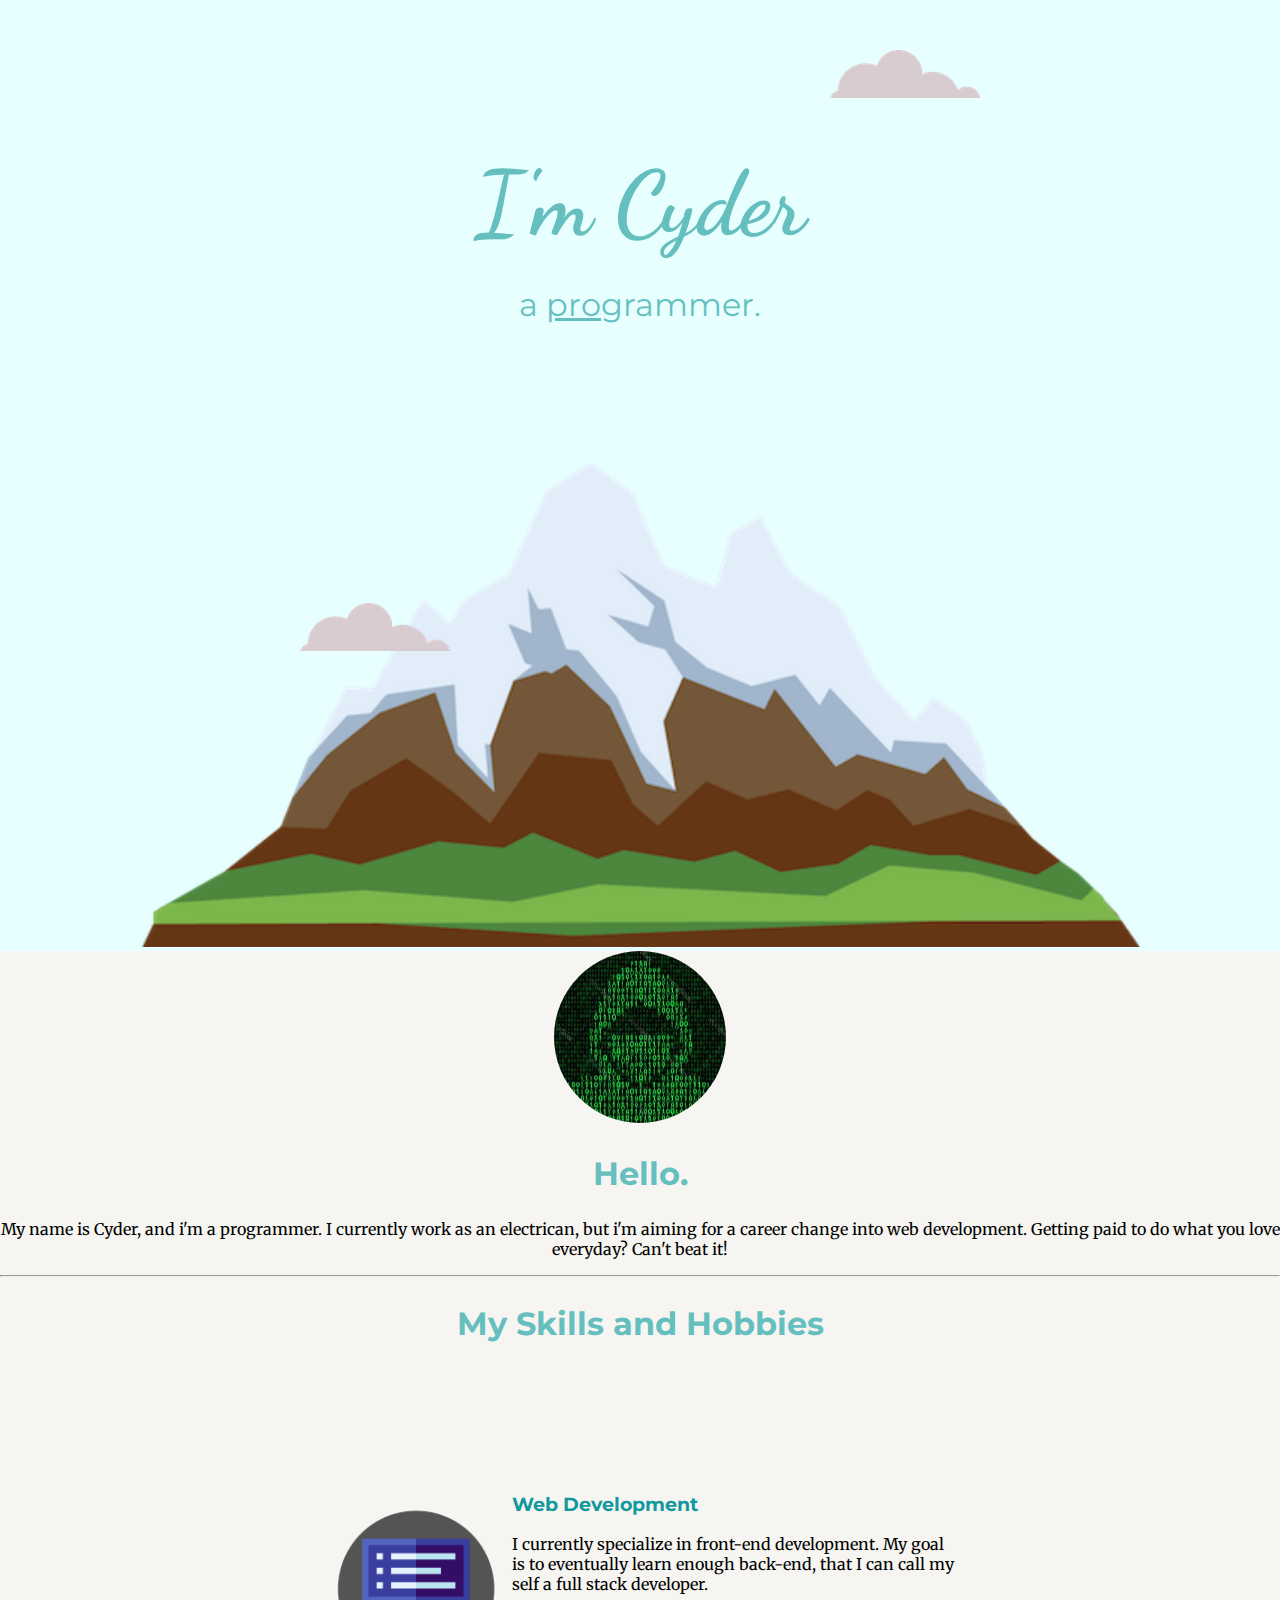
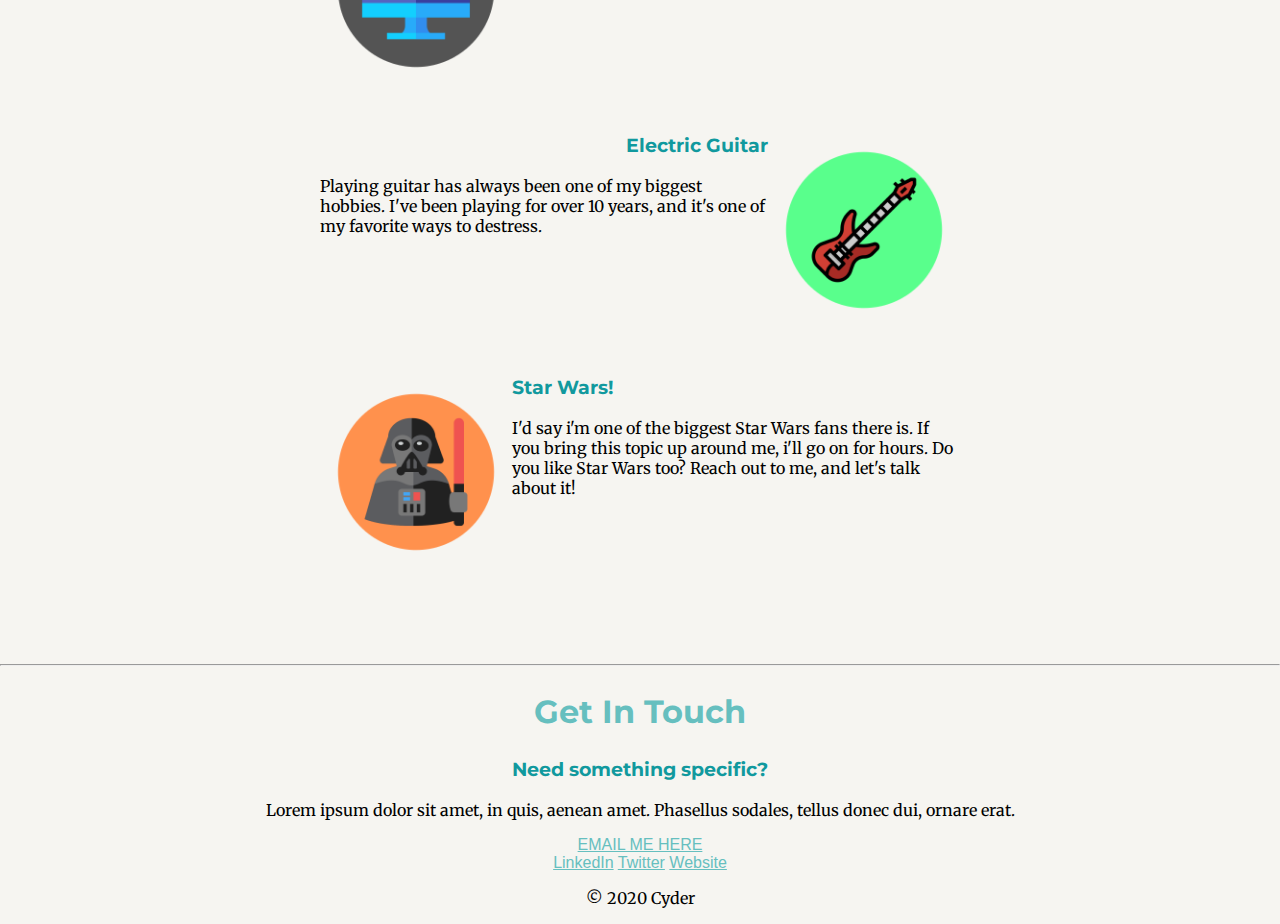
<file: index.html>
<!DOCTYPE html>
<html>

<head>
  <meta charset="utf-8">
  <title>Cyder's Site</title>
  <link rel="stylesheet" href="css/styles.css">
  <link rel="preconnect" href="https://fonts.gstatic.com">
<link href="https://fonts.googleapis.com/css2?family=Dancing+Script&family=Merriweather&family=Montserrat&display=swap" rel="stylesheet">
  <link rel="icon" href="favicon.ico">
</head>

<body>
  <div class="top-container">
    <img class="top-cloud" src="images/cloud.png" alt="cloud-img">
    <h1 class="cyder">I'm Cyder</h1>
    <h2 id="programmer">a <span class="pro">pro</span>grammer.</h2>
    <img class="bottom-cloud" src="images/cloud.png" alt="cloud-img">
    <img class="mountain" src="images/mountain.png" alt="mountain-img">
  </div>

  <div class="middle-container">
    <div class="profile">
      <img src="images/cyder-circle.png" alt="Cyder">
      <h2>Hello.</h2>
      <p>My name is Cyder, and i'm a programmer. I currently work as an electrican,
        but i'm aiming for a career change into web development. Getting paid
        to do what you love everyday? Can't beat it!</p>
    </div>
    <hr>
    <div class="skills">
      <h2 class="skills-heading">My Skills and Hobbies</h2>
      <div class="skill-row" class="skill-1">
        <!--Credit to author for guitar picture is https://www.freepik.com/-->
        <img class="computer-pic" src="images/pc-code-final.png" alt="Computer-Code">
        <h3>Web Development</h3>
        <p class="skill-row-text">
          I currently specialize in front-end development. My goal is to
          eventually learn enough back-end, that I can call my self a full stack
          developer.
        </p>
      </div>
      <div class="skill-row" class="skill-2">
        <!--Credit to author for guitar picture is https://www.freepik.com/-->
        <img class="guitar" src="images/guitar-final.png" alt="Electric-Guitar">
        <h3 class= "h3-skill-title">Electric Guitar</h3>
        <p class="skill-row-text">Playing guitar has always been one of my biggest hobbies. I've been
          playing for over 10 years, and it's one of my favorite ways to
          destress.</p>
      </div>
      <div class="skill-row" class="skill-3">
        <!--Credit to author for guitar picture is https://www.flaticon.com/authors/nhor-phai-->
        <img class="vader" src="images/vader-final.png" alt="">
        <h3>Star Wars!</h3>
        <p class="skill-row-text">I'd say i'm one of the biggest Star Wars fans there is. If you bring
          this topic up around me, i'll go on for hours. Do you like Star Wars
          too? Reach out to me, and let's talk about it!</p>
      </div>
    </div>
    <br>
    <hr>
    <div class="contact-me">
      <h2>Get In Touch</h2>
      <h3>Need something specific?</h3>
      <p>Lorem ipsum dolor sit amet, in quis, aenean amet. Phasellus sodales, tellus donec dui, ornare erat.</p>
      <a class="btn" href="mailto:name@email.com">EMAIL ME HERE</a>
    </div>
  </div>


  <div class="bottom-container">
    <a class="footer-link" href="https://www.linkedin.com/">LinkedIn</a>
    <a class="footer-link" href="https://twitter.com/">Twitter</a>
    <a class="footer-link" href="https://www.appbrewery.co/">Website</a>
    <p>© 2020 Cyder</p>
  </div>

</body>

</html>
</file>
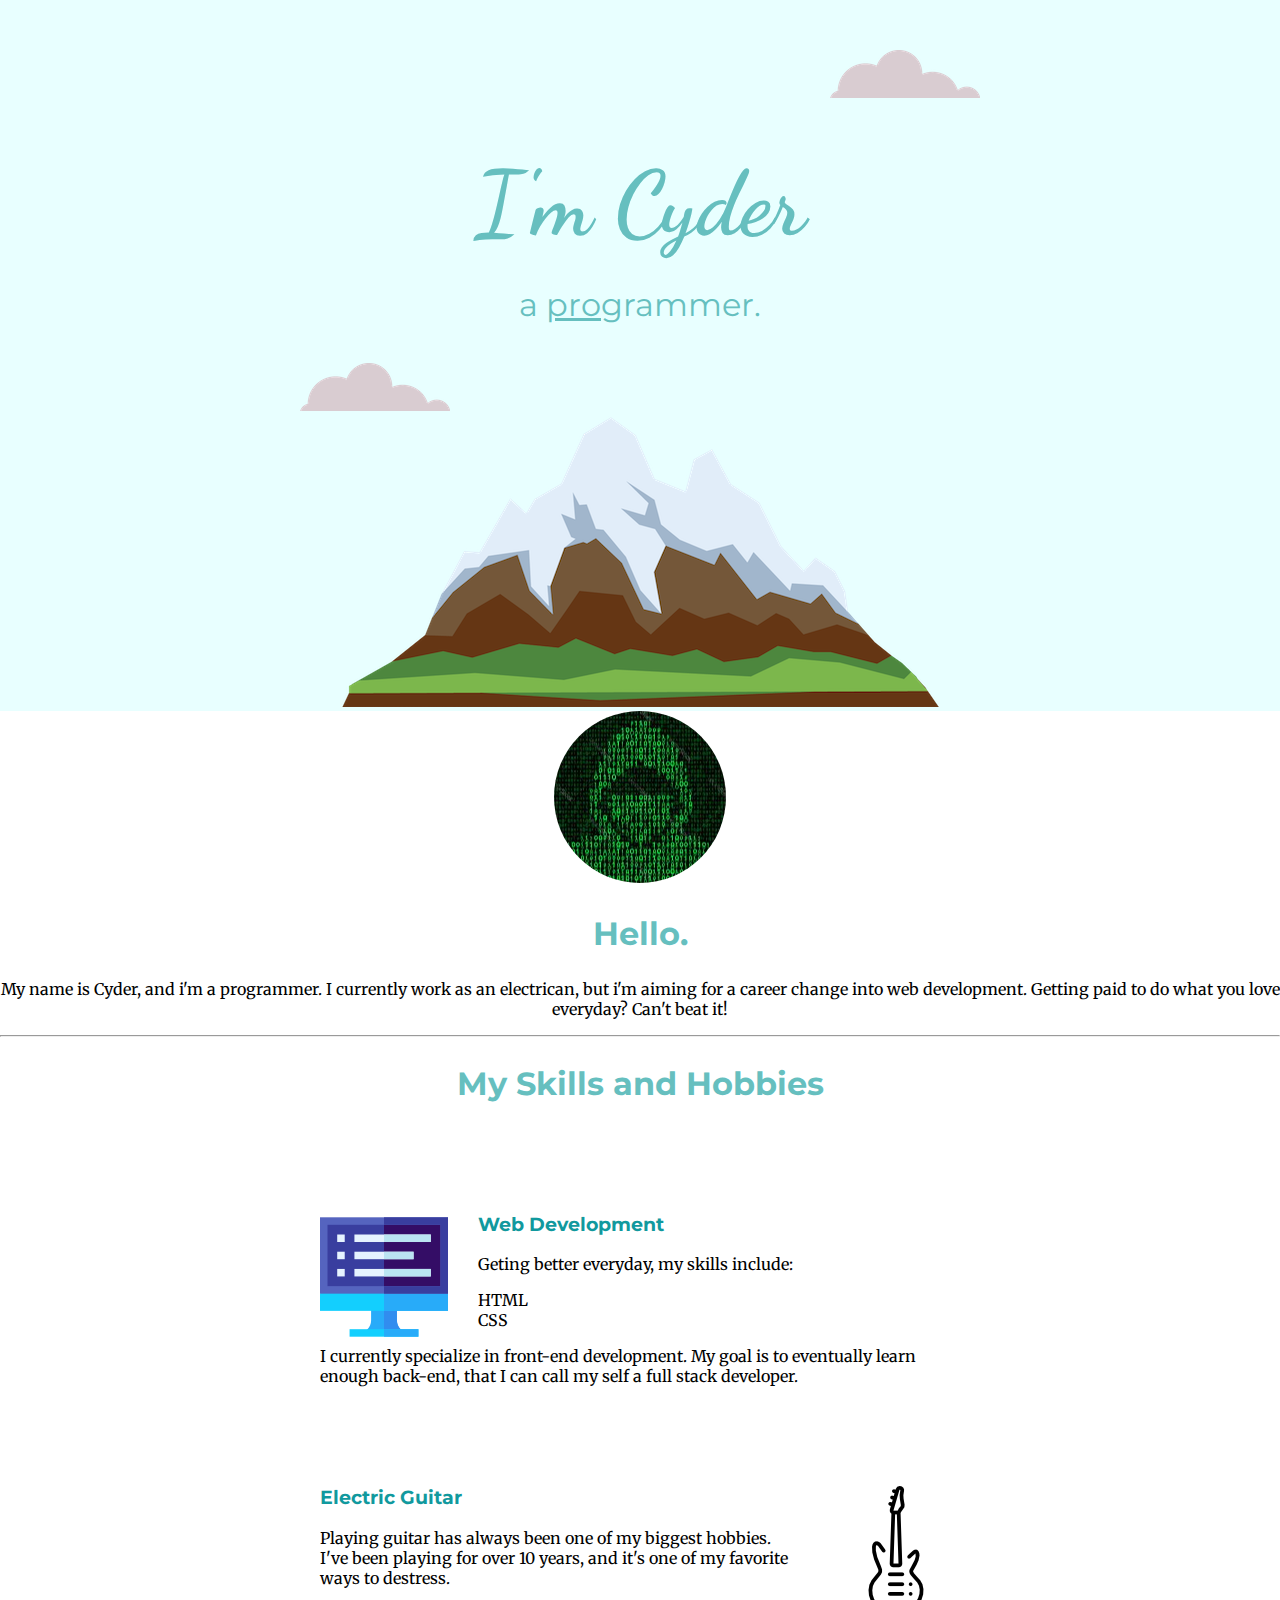
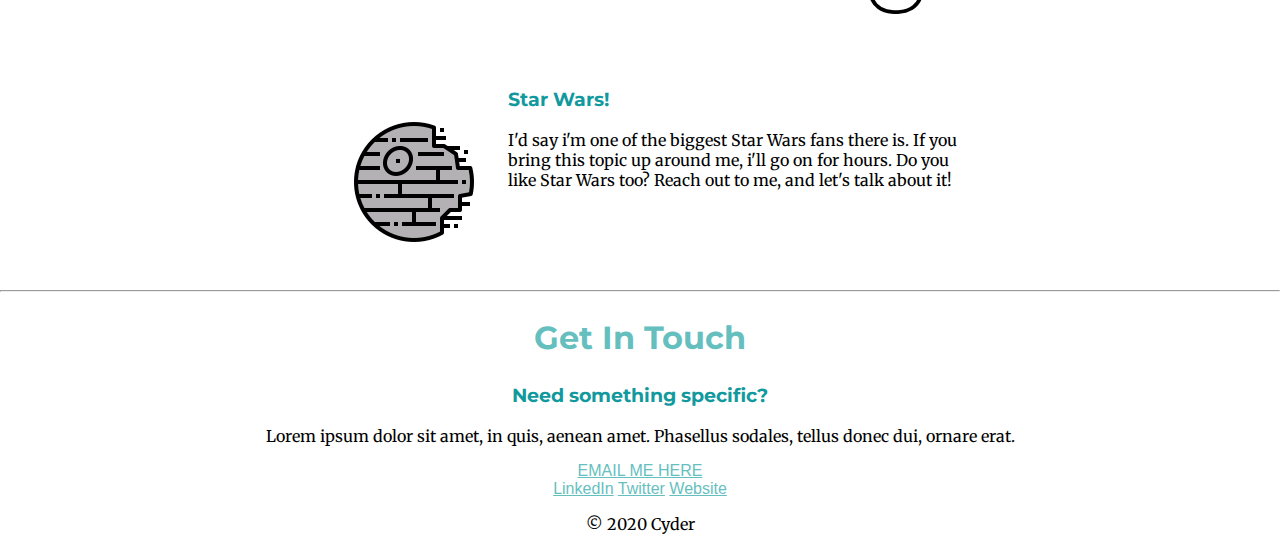
<file: CSS - My Site/index.html>
<!DOCTYPE html>
<html>

<head>
  <meta charset="utf-8">
  <title>Cyder's Site</title>
  <link rel="stylesheet" href="css/styles.css">
  <link rel="preconnect" href="https://fonts.gstatic.com">
<link href="https://fonts.googleapis.com/css2?family=Dancing+Script&family=Merriweather&family=Montserrat&display=swap" rel="stylesheet">
  <link rel="icon" href="favicon.ico">
</head>

<body>
  <div class="top-container">
    <img class="top-cloud" src="images/cloud.png" alt="cloud-img">
    <h1 class="cyder">I'm Cyder</h1>
    <h2 id="programmer">a <span class="pro">pro</span>grammer.</h2>
    <img class="bottom-cloud" src="images/cloud.png" alt="cloud-img">
    <img class="mountain" src="images/mountain.png" alt="mountain-img">
  </div>
  <div class="middle-container">
    <div class="profile">
      <img src="images/cyder-circle.png" alt="Cyder">
      <h2>Hello.</h2>
      <p>My name is Cyder, and i'm a programmer. I currently work as an electrican,
        but i'm aiming for a career change into web development. Getting paid
        to do what you love everyday? Can't beat it!</p>
    </div>
    <hr>
    <div class="skills">
      <h2 class="skills-heading">My Skills and Hobbies</h2>
      <div class="skill-row" class="skill-1">
        <!--Credit to author for guitar picture is https://www.freepik.com/-->
        <img class="computer-pic" src="images/computer-code.png" alt="Computer-Code">
        <h3>Web Development</h3>
        <p class="skill-row-text">Geting better everyday, my skills include:</p>
        <!--<ul>
          <li>HTML</li>
          <li>CSS</li>
          <li>Java-Script</li>
        </ul>
      -->
        <p class="html">HTML</p>
        <p class="css">CSS</p>

        <p>
          I currently specialize in front-end development. My goal is to
          eventually learn enough back-end, that I can call my self a full stack
          developer.
        </p>
      </div>
      <div class="skill-row" class="skill-2">
        <!--Credit to author for guitar picture is https://www.freepik.com/-->
        <img class="guitar-pic" src="images/guitar.png" alt="Electric-Guitar">
        <h3>Electric Guitar</h3>
        <p class="skill-row-text">Playing guitar has always been one of my biggest hobbies. I've been
          playing for over 10 years, and it's one of my favorite ways to
          destress.</p>
      </div>
      <div class="skill-row" class="skill-3">
        <!--Credit to author for guitar picture is https://www.flaticon.com/authors/nhor-phai-->
        <img class="death-star-pic" src="images/death-star.png" alt="">
        <h3>Star Wars!</h3>
        <p class="skill-row-text">I'd say i'm one of the biggest Star Wars fans there is. If you bring
          this topic up around me, i'll go on for hours. Do you like Star Wars
          too? Reach out to me, and let's talk about it!</p>
      </div>
    </div>
    <hr>
    <div class="contact-me">
      <h2>Get In Touch</h2>
      <h3>Need something specific?</h3>
      <p>Lorem ipsum dolor sit amet, in quis, aenean amet. Phasellus sodales, tellus donec dui, ornare erat.</p>
      <a class="btn" href="mailto:name@email.com">EMAIL ME HERE</a>
    </div>
  </div>


  <div class="bottom-container">
    <a class="footer-link" href="https://www.linkedin.com/">LinkedIn</a>
    <a class="footer-link" href="https://twitter.com/">Twitter</a>
    <a class="footer-link" href="https://www.appbrewery.co/">Website</a>
    <p>© 2020 Cyder</p>
  </div>

</body>

</html>
</file>
<file: css/styles.css>
/******************************TAGS*******************************/
body {
  margin: 0;
text-align: center;
font-family: sans-serif;
background-color: #f6f5f1;
}

h1 {
margin: 50px auto 0 auto;
font-size: 5.625rem;
font-family: 'Dancing Script', cursive;
color: #66BFBF;

}
h2 {
  font-family: 'Montserrat', sans-serif;
  font-size: 2rem;
  color: #66BFBF;
}
h3 {
  font-family: 'Montserrat', sans-serif;
  color: #11999E;
}

p {
  font-family: 'Merriweather', serif;
}
a {
  color: #66BFBF;
}

/******************************CLASSES*******************************/
.cyder {

}

.top-container {
  background-color: #e8ffff;
position: relative;
padding-top: 100px;
}

.middle-container {
}
.skills-heading {
  padding-bottom: 10px;
}

.html {
  margin: 0;
}
.css {
  margin: 0;
}
.js {
  margin: 0;
}
.skill-1 {
  padding-bottom: 30px;
}
.skill-2 {
padding-bottom: 30px;
}
.skill-3 {
  padding-bottom: 30px;
}
.h3-skill-title {
  text-align: right;
}
.bottom-container {
}
.pro {
  text-decoration: underline;
}

.top-cloud {
  position: absolute;
  right: 300px;
  top: 50px;
}
.bottom-cloud {
  position: absolute;
  left: 300px;
  bottom: 300px;
  }

.mountain {
    width: 1000px;
  }

.computer-pic {
  float: left;
  width: 30%;
}

.guitar {
  float: right;
  width: 30%;

}
.vader {
  float: left;
  width: 30%;
}
.skill-row {
  width: 50%;
  margin: 140px auto 140px auto;
text-align: left;
}



/******************************ID'S*******************************/

#programmer {
  font-weight: normal;
}
</file>
<file: CSS - My Site/css/styles.css>
/******************************TAGS*******************************/
body {
  margin: 0;
text-align: center;
font-family: sans-serif;
}

h1 {
margin: 50px auto 0 auto;
font-size: 5.625rem;
font-family: 'Dancing Script', cursive;
color: #66BFBF;

}
h2 {
  font-family: 'Montserrat', sans-serif;
  font-size: 2rem;
  color: #66BFBF;
}
h3 {
  font-family: 'Montserrat', sans-serif;
  color: #11999E;
}

p {
  font-family: 'Merriweather', serif;
}
a {
  color: #66BFBF;
}

/******************************CLASSES*******************************/

.top-container {
  background-color: #e8ffff;
position: relative;
padding-top: 100px;

}
.middle-container {
}
.skills-heading {
  padding-bottom: 10px;
}
.skill-1 {
  padding-bottom: 30px;

}
.html {
  margin: 0;
}
.css {
  margin: 0;
}
.js {
  margin: 0;
}
.skill-2 {
padding-bottom: 30px;
}
.skill-3 {
  padding-bottom: 30px;
}
.bottom-container {
}
.pro {
  text-decoration: underline;
}

.top-cloud {
  position: absolute;
  right: 300px;
  top: 50px;
}
.bottom-cloud {
  position: absolute;
  left: 300px;
  bottom: 300px;
}
.computer-pic {
  float: left;
  padding-right: 30px;
}

.guitar-pic {
  float: right;
  padding-left: 30px;
}
.death-star-pic {
  float: left;
  padding: 30px;
}
.skill-row {
  width: 50%;
  margin: 100px auto 100px auto;
text-align: left;
}



/******************************ID'S*******************************/

#programmer {
  font-weight: normal;
}
</file>
